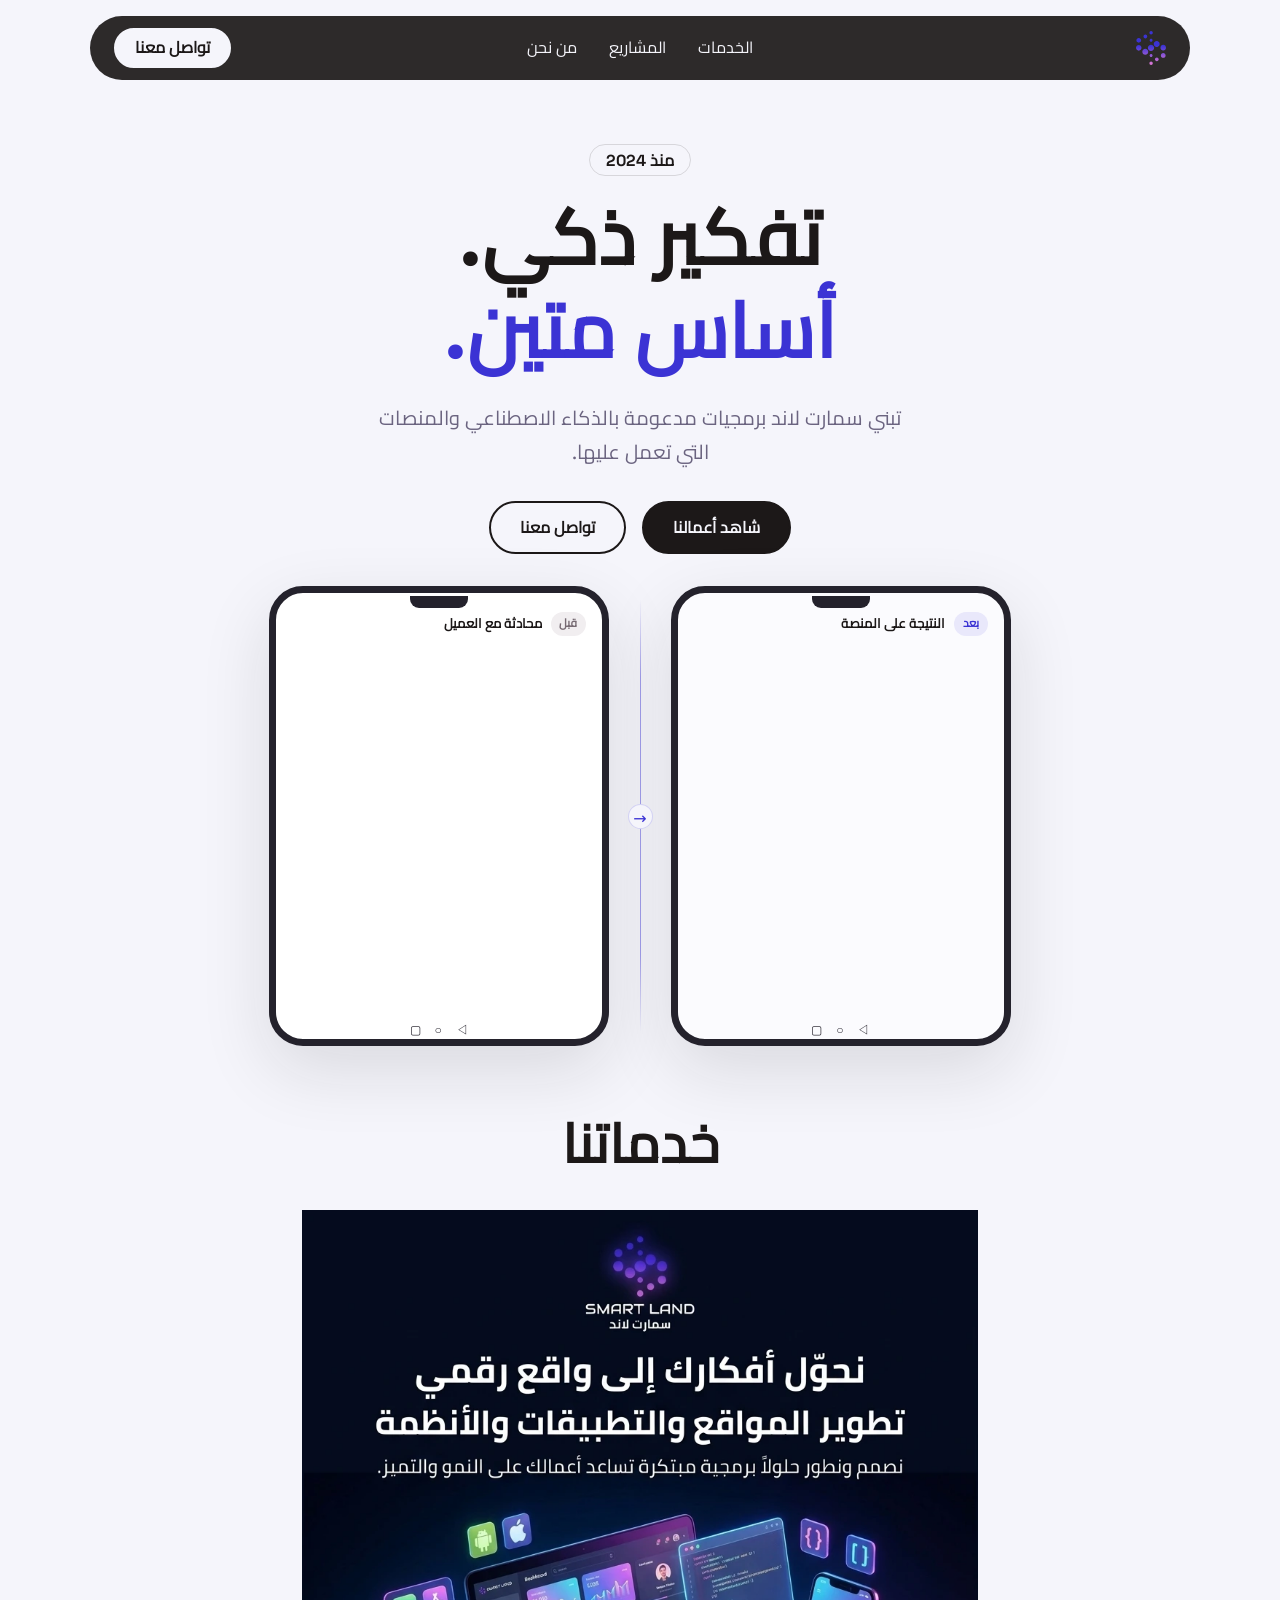
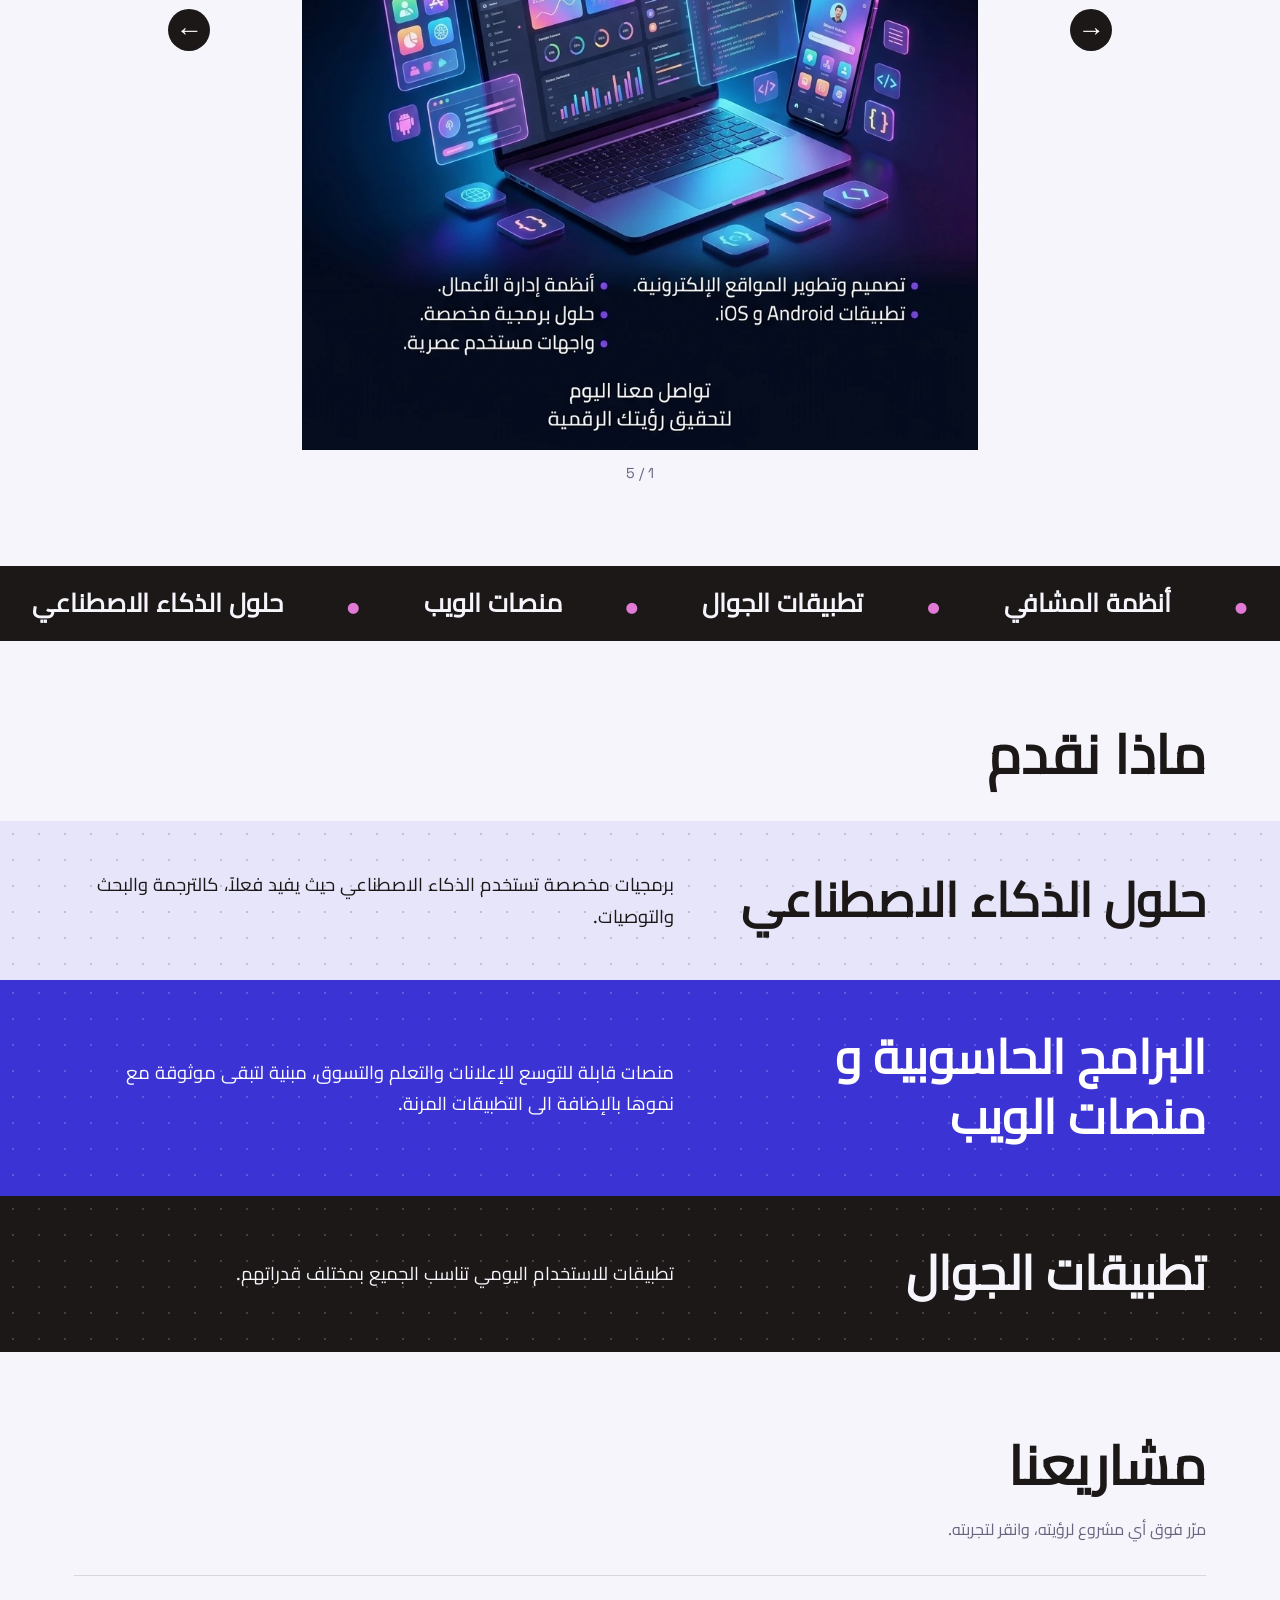
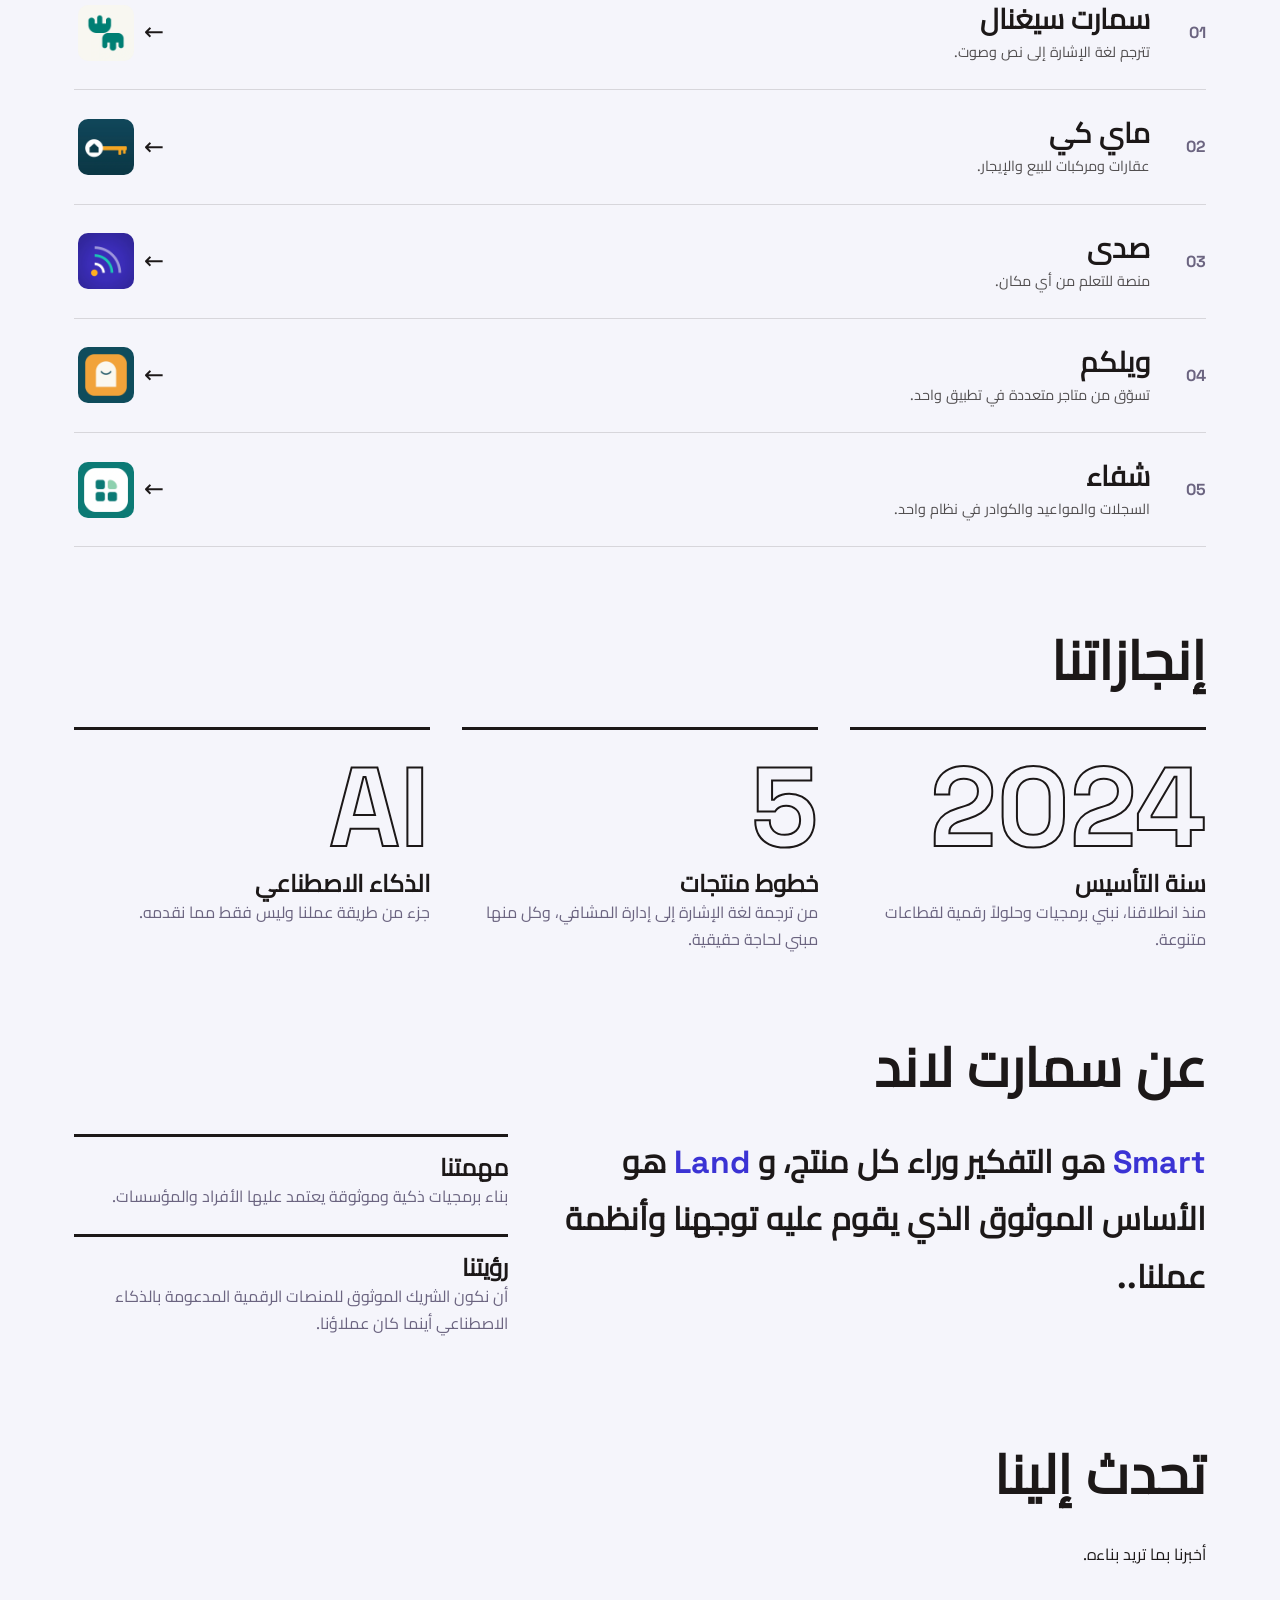
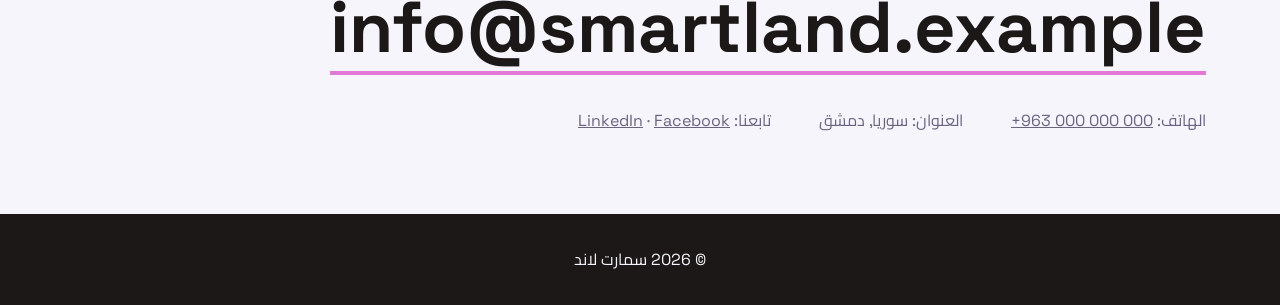
<file: index.html>
<!DOCTYPE html>
<html lang="ar" dir="rtl">
<head>
  <meta charset="UTF-8">
  <meta name="viewport" content="width=device-width, initial-scale=1">
  <title>سمارت لاند | برمجيات وحلول تقنية مدعومة بالذكاء الاصطناعي</title>
  <link rel="stylesheet" href="css/style.css">
  <link rel="icon" href="assets/images/favicon.ico">
</head>
<body>

  <!-- Floating header: logo | links | button. Right-to-left, so the logo is on the right. -->
  <header class="topbar">
    <a class="logo" href="#top"><img src="assets/images/logo.svg" alt="سمارت لاند"></a>
    <nav>
      <a href="#services">الخدمات</a>
      <a href="#products">المشاريع</a>
      <a href="#about">من نحن</a>
    </nav>
    <a class="btn" href="#contact">تواصل معنا</a>
  </header>

  <main id="top">

    <!-- Main message and a looping example of a client request becoming a product. -->
    <section class="hero container">
      <div>
        <p class="kicker">منذ 2024</p>
        <h1>
          <span>تفكير ذكي.</span>
          <span class="blue">أساس متين.</span>
        </h1>
        <p class="sub">تبني سمارت لاند برمجيات مدعومة بالذكاء الاصطناعي والمنصات التي تعمل عليها.</p>
        <div class="actions">
          <a class="btn" href="#products">شاهد أعمالنا</a>
          <a class="btn ghost" href="#contact">تواصل معنا</a>
        </div>
      </div>
      <div class="build-loop" aria-label="مثال على تحويل طلب العميل إلى منصة">
        <section class="chat-panel">
          <div class="panel-heading"><span class="before-label">قبل</span> محادثة مع العميل</div>
          <div class="case-stack">
            <div class="case-scene chat-scene case-one">
              <p class="bubble client-message">أحتاج منصة سهلة لإدارة مواعيد المرضى وملفاتهم.</p>
              <p class="bubble team-message">سننظم المواعيد والسجلات في مكان واحد.</p>
            </div>
          </div>
        </section>
        <div class="flow-divider" aria-hidden="true"><span>→</span></div>
        <section class="app-panel">
          <div class="panel-heading"><span class="after-label">بعد</span> النتيجة على المنصة</div>
          <div class="case-stack app-stack">
            <div class="case-scene app-scene case-one">
              <div class="app-title">إدارة العيادة <i></i></div>
              <div class="app-stats">
                <div><small>مواعيد اليوم</small><strong>24</strong></div>
                <div><small>المرضى</small><strong>128</strong></div>
              </div>
              <div class="app-row"><span>أحمد محمد</span><span>09:30</span><em>مؤكد</em></div>
              <div class="app-row"><span>سارة علي</span><span>10:15</span><em>مؤكد</em></div>
              <div class="app-row"><span>عمر خالد</span><span>11:00</span><em>جديد</em></div>
            </div>
          </div>
        </section>
      </div>
    </section>

    <!-- Services gallery: each fixed-ratio photo replaces the last as you swipe. -->
    <section class="container gallery-section" aria-label="خدماتنا">
      <h2>خدماتنا</h2>
      <div class="gallery" data-gallery>
        <button class="gallery-arrow previous" type="button" aria-label="الصورة السابقة">←</button>
        <div class="gallery-window">
          <div class="gallery-track">
            <figure class="gallery-slide is-active"><img src="assets/images/services/1.webp" alt="خدمات البرمجة وتطوير البرمجيات" loading="lazy"></figure>
            <figure class="gallery-slide"><img src="assets/images/services/2.webp" alt="حلول ذكية للتحول الرقمي" loading="lazy"></figure>
            <figure class="gallery-slide"><img src="assets/images/services/3.webp" alt="الدعم والشراكة المستمرة" loading="lazy"></figure>
            <figure class="gallery-slide"><img src="assets/images/services/4.webp" alt="سمارت لاند للحلول التقنية والبرمجية" loading="lazy"></figure>
            <figure class="gallery-slide"><img src="assets/images/services/5.webp" alt="حلول تقنية متكاملة" loading="lazy"></figure>
          </div>
        </div>
        <button class="gallery-arrow next" type="button" aria-label="الصورة التالية">→</button>
      </div>
      <p class="gallery-count" aria-live="polite">1 / 5</p>
    </section>

    <!-- Moving strip of what we do (main.js duplicates the items so the loop has no gap) -->
    <div class="marquee" aria-hidden="true">
      <div class="track">
        <span>حلول الذكاء الاصطناعي</span>
        <span>منصات الويب</span>
        <span>تطبيقات الجوال</span>
        <span>أنظمة المشافي</span>
        <span>التعلم عن بعد</span>
        <span>التسوق الإلكتروني</span>
        <span>برمجيات ذكية  </span>
        <span>دعم تقني  24/7 </span>
      </div>
    </div>

    <!-- Services: three layers, from light "smart" at the top to solid "land" at the bottom -->
    <section id="services" class="strata">
      <div class="container"><h2>ماذا نقدم</h2></div>
      <div class="layer l1">
        <div class="container inner">
          <h3>حلول الذكاء الاصطناعي</h3>
          <p>برمجيات مخصصة تستخدم الذكاء الاصطناعي حيث يفيد فعلاً، كالترجمة والبحث والتوصيات.</p>
        </div>
      </div>
      <div class="layer l2">
        <div class="container inner">
          <h3>البرامج الحاسوبية و منصات الويب</h3>
          <p>منصات قابلة للتوسع للإعلانات والتعلم والتسوق، مبنية لتبقى موثوقة مع نموها بالإضافة الى التطبيقات المرنة.</p>
        </div>
      </div>
      <div class="layer l3">
        <div class="container inner">
          <h3>تطبيقات الجوال</h3>
          <p>تطبيقات للاستخدام اليومي تناسب الجميع بمختلف قدراتهم.</p>
        </div>
      </div>
    </section>

    <!-- Project list: selecting a row opens that project's fullscreen video. -->
    <section id="products" class="container">
      <h2>مشاريعنا</h2>
      <p class="note">مرّر فوق أي مشروع لرؤيته، وانقر لتجربته.</p>
      <ol class="index">
        <li>
          <button class="item" data-open="d-signal">
            <span class="num">01</span>
            <span class="text"><strong>سمارت سيغنال </strong><small>تترجم لغة الإشارة إلى نص وصوت.</small></span>
            <span class="arrow">←</span>
            <img class="project-logo" src="assets/images/smartsignal.webp" alt="تطبيق Smart Signal يترجم لغة الإشارة" loading="lazy">
          </button>
        </li>
        <li>
          <button class="item" data-open="d-mykey">
            <span class="num">02</span>
            <span class="text"><strong>ماي كي</strong><small>عقارات ومركبات للبيع والإيجار.</small></span>
            <span class="arrow">←</span>
            <img class="project-logo" src="assets/images/mykey.webp" alt="منصة MyKey للعقارات والمركبات" loading="lazy">
          </button>
        </li>
        <li>
          <button class="item" data-open="d-sada">
            <span class="num">03</span>
            <span class="text"><strong>صدى</strong><small>منصة للتعلم من أي مكان.</small></span>
            <span class="arrow">←</span>
            <img class="project-logo" src="assets/images/sada.webp" alt="منصة Sada للتعلم عن بعد" loading="lazy">
          </button>
        </li>
        <li>
          <button class="item" data-open="d-welcome">
            <span class="num">04</span>
            <span class="text"><strong>ويلكم</strong><small>تسوّق من متاجر متعددة في تطبيق واحد.</small></span>
            <span class="arrow">←</span>
            <img class="project-logo" src="assets/images/welcome.webp" alt="تطبيق Welcome للتسوق من متاجر متعددة" loading="lazy">
          </button>
        </li>
        <li>
          <button class="item" data-open="d-hospital">
            <span class="num">05</span>
            <span class="text"><strong>شفاء</strong><small>السجلات والمواعيد والكوادر في نظام واحد.</small></span>
            <span class="arrow">←</span>
            <img class="project-logo" src="assets/images/shifaa.webp" alt="نظام إدارة المشافي" loading="lazy">
          </button>
        </li>
      </ol>
    </section>

    <!-- Achievements -->
    <section class="container">
      <h2>إنجازاتنا</h2>
      <div class="facts">
        <div>
          <b class="big">2024</b>
          <h3>سنة التأسيس</h3>
          <p>منذ انطلاقنا، نبني برمجيات وحلولاً رقمية لقطاعات متنوعة.</p>
        </div>
        <div>
          <b class="big">5</b>
          <h3>خطوط منتجات</h3>
          <p>من ترجمة لغة الإشارة إلى إدارة المشافي، وكل منها مبني لحاجة حقيقية.</p>
        </div>
        <div>
          <b class="big">AI</b>
          <h3>الذكاء الاصطناعي</h3>
          <p>جزء من طريقة عملنا وليس فقط مما نقدمه.</p>
        </div>
      </div>
    </section>

    <!-- About -->
    <section id="about" class="container">
      <h2>عن سمارت لاند</h2>
      <div class="about">
        <p class="statement"><em>Smart </em> هو التفكير وراء كل منتج، و<em> Land </em>  هو الأساس الموثوق الذي يقوم عليه توجهنا وأنظمة عملنا..</p>
        <div>
          <div class="mv">
            <h3>مهمتنا</h3>
            <p>بناء برمجيات ذكية وموثوقة يعتمد عليها الأفراد والمؤسسات.</p>
          </div>
          <div class="mv">
            <h3>رؤيتنا</h3>
            <p>أن نكون الشريك الموثوق للمنصات الرقمية المدعومة بالذكاء الاصطناعي أينما كان عملاؤنا.</p>
          </div>
        </div>
      </div>
    </section>

    <!-- Contact: the email is the headline -->
    <section id="contact" class="container contact">
      <h2>تحدث إلينا</h2>
      <p>أخبرنا بما تريد بناءه.</p>
      <a class="mail" href="mailto:info@smartland.example">info@smartland.example</a>
      <div class="details">
        <p>الهاتف: <a href="tel:+963000000000" dir="ltr">+963 000 000 000</a></p>
        <p>العنوان: سوريا, دمشق</p>
        <p>تابعنا: <a href="#">LinkedIn</a> · <a href="#">Facebook</a></p>
      </div>
    </section>

  </main>

  <footer>
    <p>© 2026 سمارت لاند</p>
  </footer>

  <!-- Each project opens only its supplied video in a fullscreen player. -->
  <dialog id="d-signal" class="project-dialog">
    <form method="dialog"><button class="close" aria-label="إغلاق">×</button></form>
    <video class="project-video" controls playsinline preload="metadata"><source src="assets/video/SmartSignal.mp4" type="video/mp4"></video>
  </dialog>
  <dialog id="d-mykey" class="project-dialog">
    <form method="dialog"><button class="close" aria-label="إغلاق">×</button></form>
    <video class="project-video" controls playsinline preload="metadata"><source src="assets/video/MyKey.mp4" type="video/mp4"></video>
  </dialog>
  <dialog id="d-sada" class="project-dialog">
    <form method="dialog"><button class="close" aria-label="إغلاق">×</button></form>
    <video class="project-video" controls playsinline preload="metadata"><source src="assets/video/Sada.mp4" type="video/mp4"></video>
  </dialog>
  <dialog id="d-welcome" class="project-dialog">
    <form method="dialog"><button class="close" aria-label="إغلاق">×</button></form>
    <video class="project-video" controls playsinline preload="metadata"><source src="assets/video/Welcome.mp4" type="video/mp4"></video>
  </dialog>
  <dialog id="d-hospital" class="project-dialog">
    <form method="dialog"><button class="close" aria-label="إغلاق">×</button></form>
    <video class="project-video" controls playsinline preload="metadata"><source src="assets/video/shifaa.mp4" type="video/mp4"></video>
  </dialog>

  <script src="js/main.js"></script>
</body>
</html>
</file>
<file: css/style.css>
/* Local typefaces: Arabic uses Cairo; Latin characters use Space Grotesk. */
@font-face {
  font-family: 'Cairo';
  src: url('../assets/fonts/Cairo-Regular.ttf') format('truetype');
  font-weight: 400;
  font-display: swap;
  unicode-range: U+0600-06FF, U+0750-077F, U+FB50-FDFF, U+FE70-FEFC, U+200C-200E;
}

@font-face {
  font-family: 'Space Grotesk';
  src: url('../assets/fonts/SpaceGrotesk-VariableFont_wght.ttf') format('truetype');
  font-weight: 300 700;
  font-display: swap;
  unicode-range: U+0000-00FF, U+0131, U+0152-0153, U+02BB-02BC, U+02C6, U+02DA, U+02DC, U+2000-206F, U+20AC, U+2122;
}

/* Brand colors */
:root {
  --bg: #F5F5FB;
  --ink: #1C1818;
  --muted: #6B6480;
  --blue: #3B33D4;
  --pink: #E17AD5;
  --line: rgba(28, 24, 24, 0.14);
  --radius: 28px;
}

/* Base styles */
* { margin: 0; padding: 0; box-sizing: border-box; }
html { scroll-behavior: smooth; scroll-padding-top: 90px; }

body {
  font-family: 'Space Grotesk', 'Cairo', system-ui, sans-serif;
  line-height: 1.7;
  color: var(--ink);
  background: var(--bg);
  overflow-x: hidden;
}

img, video { display: block; max-width: 100%; }
a { color: inherit; }
h1, h2, h3 { line-height: 1.25; font-weight: 800; }
em { font-style: normal; font-weight: 800; color: var(--blue); }
:focus-visible { outline: 3px solid var(--blue); outline-offset: 3px; }

/* Shared layout and buttons */
.container { max-width: 1180px; margin: 0 auto; padding: 5rem 1.5rem 0; }
h2 { font-size: clamp(2rem, 4.5vw, 3.4rem); margin-bottom: 2rem; }

.btn {
  display: inline-block;
  padding: 0.7rem 1.8rem;
  border: 2px solid var(--ink);
  border-radius: 999px;
  background: var(--ink);
  color: var(--bg);
  font-weight: 700;
  text-decoration: none;
}
.btn:hover { background: var(--blue); border-color: var(--blue); }
.btn.ghost { background: none; color: var(--ink); }
.btn.ghost:hover { background: var(--ink); color: var(--bg); border-color: var(--ink); }

/* Sticky header */
.topbar {
  position: sticky; top: 1rem; z-index: 10;
  display: grid;
  grid-template-columns: 1fr auto 1fr;
  align-items: center;
  width: min(1100px, calc(100% - 2rem));
  height: 64px;
  margin: 1rem auto 0;
  padding: 0 1.5rem;
  border-radius: 999px;
  background: rgba(28, 24, 24, 0.92);
  backdrop-filter: blur(8px);
  color: var(--bg);
}
.logo img { height: 34px; width: auto; }
.topbar nav { display: flex; gap: 2rem; }
.topbar nav a { text-decoration: none; }
.topbar nav a:hover { color: var(--pink); }
.topbar .btn { justify-self: end; padding: 0.25rem 1.2rem; background: var(--bg); color: var(--ink); border-color: var(--bg); }
.topbar .btn:hover { background: var(--pink); border-color: var(--pink); }

/* Hero and animated client-to-product workflow (AI Assistance)*/
.hero { display: grid; gap: 3rem; align-items: center; padding-top: 4rem; }
@media (min-width: 801px) {
  /* Give the animation a full-width row on larger screens. */
  .hero { display: flex; flex-direction: column; align-items: stretch; gap: 2rem; }
  .hero > div:first-child { max-width: 820px; margin-inline: auto; text-align: center; }
  .hero .sub { margin-inline: auto; }
  .hero .actions { justify-content: center; }
}
.kicker { display: inline-block; margin-bottom: 1rem; padding: 0.1rem 1rem; border: 1px solid var(--line); border-radius: 999px; font-weight: 700; }
.hero h1 { font-size: clamp(2.5rem, 6vw, 5rem); font-weight: 900; line-height: 1.2; margin-bottom: 1.5rem; }
.hero h1 span { display: block; }
.hero h1 .blue { color: var(--blue); }
.sub { max-width: 34rem; margin-bottom: 2rem; font-size: 1.25rem; color: var(--muted); }
.actions { display: flex; gap: 1rem; flex-wrap: wrap; }

.build-loop { display: grid; grid-template-columns: minmax(0, 340px) 36px minmax(0, 340px); justify-content: center; gap: 0.8rem; align-items: stretch; direction: ltr; }
.chat-panel, .app-panel { position: relative; min-width: 0; overflow: hidden; border: 7px solid #24222c; border-radius: 34px; background: #fff; box-shadow: 0 24px 70px rgba(28, 24, 24, 0.12); direction: rtl; }
.chat-panel::before, .app-panel::before { content: ""; position: absolute; z-index: 2; top: 3px; left: 50%; width: 58px; height: 12px; border-radius: 0 0 9px 9px; background: #24222c; transform: translateX(-50%); }
.chat-panel::after, .app-panel::after { content: "◁　○　▢"; position: absolute; bottom: 3px; left: 50%; color: #24222c; font: 12px/1 Arial, sans-serif; letter-spacing: 1px; transform: translateX(-50%); }
.chat-panel { min-height: 460px; padding: 1rem; }
.before-label, .after-label { padding: 0.15rem 0.55rem; border-radius: 999px; font-size: 0.72rem; }
.before-label { background: #f1eef0; color: #776b73; }
.after-label { background: #e9e8fb; color: var(--blue); }
.flow-divider { display: grid; place-items: center; position: relative; color: var(--blue); }
.flow-divider::before { content: ""; position: absolute; inset-block: 0.8rem; inset-inline-start: 50%; width: 1px; background: linear-gradient(transparent, var(--blue) 18%, var(--blue) 82%, transparent); opacity: 0.45; }
.flow-divider span { z-index: 1; display: grid; width: 25px; height: 25px; place-items: center; border: 1px solid rgba(59,51,212,.18); border-radius: 50%; background: var(--bg); font-size: 1rem; }
.panel-heading { display: flex; align-items: center; gap: 0.55rem; min-height: 30px; font-size: 0.82rem; font-weight: 800; }
.case-stack { position: relative; height: 320px; margin-top: 0.7rem; }
.case-scene {
  position: absolute;
  inset: 0;
  opacity: 0;
  transform: translateY(7px);
  animation-duration: 17.1s;
  animation-timing-function: ease-in-out;
  animation-iteration-count: infinite;
}
.chat-scene { display: flex; flex-direction: column; justify-content: center; gap: 0.8rem; animation-name: chat-cycle; }
/* Keep the single example on a consistent loop. */
.case-one { animation-delay: 0s; }
.bubble { max-width: 96%; padding: 0.7rem 0.8rem; border-radius: 14px; font-size: 0.9rem; line-height: 1.65; opacity: 0; transform: translateY(6px); animation: message-in 17.1s ease-in-out infinite; }
.case-one .client-message { animation-delay: 0s; }
.case-one .team-message { animation-delay: 3.87s; }
.client-message { align-self: flex-start; border-bottom-right-radius: 4px; background: #f0eff8; }
.team-message { align-self: flex-end; border-bottom-left-radius: 4px; background: #e9e8fb; }
.app-panel { min-height: 460px; padding: 1rem; background: #fbfbfe; }
.app-mark { display: grid; width: 24px; height: 24px; place-items: center; border-radius: 7px; background: var(--blue); color: white; font: 700 0.85rem 'Space Grotesk', sans-serif; }
.app-stack { height: 320px; }
.app-scene { display: flex; flex-direction: column; justify-content: center; animation-name: result-cycle; }
.app-title { display: flex; align-items: center; justify-content: space-between; margin-bottom: 0.8rem; font-size: 0.95rem; font-weight: 800; }
.app-title i { width: 22px; height: 22px; border: 1px solid var(--line); border-radius: 7px; }
.app-stats { display: grid; grid-template-columns: 1fr 1fr; gap: 0.5rem; margin-bottom: 0.8rem; }
.app-stats div { padding: 0.55rem; border: 1px solid var(--line); border-radius: 10px; background: white; }
.app-stats small, .app-stats strong { display: block; }
.app-stats small { color: var(--muted); font-size: 0.62rem; }
.app-stats strong { margin-top: 0.12rem; font: 700 1.2rem 'Space Grotesk', sans-serif; }
.app-row { display: grid; grid-template-columns: 1.2fr 0.7fr 0.55fr; align-items: center; gap: 0.2rem; padding: 0.55rem 0; border-top: 1px solid var(--line); font-size: 0.65rem; }
.app-row em { justify-self: start; padding: 0.1rem 0.3rem; border-radius: 999px; background: #e8f6ef; color: #34845d; font-size: 0.58rem; font-style: normal; }
@keyframes chat-cycle {
  0%, 4% { opacity: 0; transform: translateY(7px); }
  5%, 48% { opacity: 1; transform: translateY(0); }
  53%, 100% { opacity: 0; transform: translateY(-4px); }
}

@keyframes message-in {
  0%, 4% { opacity: 0; transform: translateY(6px); }
  5%, 48% { opacity: 1; transform: translateY(0); }
  53%, 100% { opacity: 0; transform: translateY(-3px); }
}

@keyframes result-cycle {
  0%, 54% { opacity: 0; transform: translateY(7px); }
  59%, 96% { opacity: 1; transform: translateY(0); }
  100% { opacity: 0; transform: translateY(-4px); }
}

/* Marquee of services */
.marquee { margin-top: 5rem; padding: 1rem 0; background: var(--ink); color: var(--bg); overflow: hidden; direction: ltr; }
.track { display: flex; width: max-content; animation: slide 40s linear infinite; }
.track span { padding: 0 2rem; font-size: 1.6rem; font-weight: 800; white-space: nowrap; }
.track span::after { content: "●"; margin-inline-start: 4rem; color: var(--pink); font-size: 0.9rem; }
@keyframes slide { to { transform: translateX(-50%); } }

/* Services */
.strata { padding-top: 0; }
.layer { position: relative; overflow: hidden; padding: 3rem 0; }
.layer .container { padding-top: 0; }
.inner { display: grid; grid-template-columns: 1fr 1.2fr; gap: 2rem; align-items: center; position: relative; }
.layer h3 { font-size: clamp(1.8rem, 4vw, 3rem); font-weight: 900; }
.layer p { font-size: 1.15rem; }
.layer::before {
  content: "";
  position: absolute; inset: 0;
  background-image: radial-gradient(currentColor 1.5px, transparent 1.5px);
  background-size: 26px 26px;
  opacity: 0.18;
}
.l1 { background: #E6E5FA; }
.l2 { background: var(--blue); color: #fff; }
.l3 { background: var(--ink); color: var(--bg); }

/* Project list and logos */
.gallery-section { padding-top: 4rem; }
.gallery-section h2 { text-align: center; }
.gallery { position: relative; max-width: 840px; margin: 0 auto; }
.gallery-window { overflow: hidden; border-radius: 48px; touch-action: pan-y; }
.gallery-track { position: relative; aspect-ratio: 1 / 1; }
.gallery-slide { position: absolute; inset: 0; opacity: 0; transform: scale(.98); transition: opacity .45s ease, transform .6s ease; pointer-events: none; }
.gallery-slide.is-active { opacity: 1; transform: scale(1); pointer-events: auto; }
.gallery-slide img { display: block; width: 100%; height: 100%; object-fit: contain; border-radius: 48px; }
.gallery-arrow { position: absolute; z-index: 1; top: 50%; display: grid; width: 42px; height: 42px; place-items: center; border: 0; border-radius: 50%; background: var(--ink); color: white; font-size: 1.7rem; cursor: pointer; direction: ltr; transform: translateY(-50%); }
.gallery-arrow:hover { background: var(--blue); }
.gallery-arrow.previous { left: -3.25rem; }
.gallery-arrow.next { right: -3.25rem; }
.gallery-count { margin-top: 0.7rem; color: var(--muted); text-align: center; font-size: 0.9rem; }

.note { margin: -1rem 0 2rem; color: var(--muted); }
.index { list-style: none; border-bottom: 1px solid var(--line); }

.item {
  position: relative;
  display: grid;
  grid-template-columns: 3.5rem minmax(0, 1fr) 2rem 64px;
  align-items: center;
  width: 100%;
  padding: 1.5rem 0;
  border: 0;
  border-top: 1px solid var(--line);
  background: none;
  color: inherit;
  font: inherit;
  text-align: start;
  cursor: pointer;
  transition: background 0.3s, color 0.3s, padding 0.3s;
}
.num { font-weight: 700; color: var(--muted); }
.text { min-width: 0; }
.text strong { display: block; font-size: clamp(1.25rem, 2.2vw, 2rem); font-weight: 900; line-height: 1.35; overflow-wrap: anywhere; }
.text small { font-size: 0.9rem; line-height: 1.6; opacity: 0.75; }
.arrow { justify-self: center; font-size: 1.5rem; transition: transform 0.3s; }

.item:hover { padding-inline: 1.5rem; background: var(--ink); color: var(--bg); }
.item:hover .num { color: var(--pink); }
.item:hover .arrow { transform: translateX(-10px); }
.project-logo { width: 56px; height: 56px; max-width: 56px; max-height: 56px; justify-self: center; flex: none; border-radius: 10px; object-fit: contain; }

/* Achievements */
.facts { display: grid; grid-template-columns: repeat(3, 1fr); gap: 2rem; }
.facts > div { padding-top: 1rem; border-top: 3px solid var(--ink); }
.big {
  display: block;
  font-size: clamp(4rem, 9vw, 7rem);
  font-weight: 900;
  line-height: 1.1;
  color: transparent;
  -webkit-text-stroke: 2px var(--ink);
}
.facts h3 { font-size: 1.5rem; }
.facts p { color: var(--muted); }

/* About */
.about { display: grid; grid-template-columns: 1.5fr 1fr; gap: 3rem; }
.statement { font-size: clamp(1.4rem, 2.6vw, 2rem); font-weight: 700; line-height: 1.8; }
.mv { padding: 1rem 0 1.5rem; border-top: 3px solid var(--ink); }
.mv h3 { font-size: 1.5rem; }
.mv p { color: var(--muted); }

/* Contact */
.contact { padding-bottom: 5rem; }
.mail {
  display: inline-block;
  margin: 1rem 0 2rem;
  font-size: clamp(1.6rem, 6vw, 4.5rem);
  font-weight: 900;
  line-height: 1.2;
  direction: ltr;
  text-decoration: none;
  border-bottom: 4px solid var(--pink);
  transition: background 0.3s;
}
.mail:hover { background: var(--pink); }
.details { display: flex; flex-wrap: wrap; gap: 0.2rem 3rem; color: var(--muted); }
.details a:hover { color: var(--blue); }

footer { padding: 2rem 1.5rem; background: var(--ink); color: var(--bg); text-align: center; }

/* Project videos fill the screen; the X button remains above the player. */
.project-dialog {
  position: fixed;
  inset: 0;
  width: 100vw;
  height: 100dvh;
  max-width: none;
  max-height: none;
  margin: 0;
  padding: 0;
  border: 0;
  border-radius: 0;
  overflow: hidden;
  background: #000;
}
.project-dialog::backdrop { background: #000; }
.project-dialog .project-video { display: block; width: 100%; height: 100%; max-height: none; margin: 0; background: #000; object-fit: contain; }

.project-dialog .close {
  position: fixed;
  z-index: 2;
  top: 1rem;
  inset-inline-end: 1rem;
  width: 48px;
  height: 48px;
  border: 0;
  border-radius: 50%;
  background: rgba(255,255,255,.94);
  font: inherit;
  font-size: 1.7rem;
  cursor: pointer;
}
.project-dialog .close:hover { background: var(--pink); }

/* Freeze on the first example for reduced-motion users. */
@media (prefers-reduced-motion: reduce) {
  .track { animation: none; }
  .case-scene { animation: none; opacity: 0; transform: none; }
  .chat-scene.case-one { opacity: 1; }
  .app-scene.case-one { opacity: 1; }
  .case-one .bubble { animation: none; opacity: 1; transform: none; }
}

/* Small screens */
@media (max-width: 800px) {
  .container { padding-top: 3.5rem; }
  .topbar { grid-template-columns: auto 1fr; padding: 0 1.2rem; }
  .topbar nav { gap: 0.9rem; font-size: 0.85rem; justify-self: end; }
  .topbar .btn { display: none; }
  .hero, .facts, .about { grid-template-columns: 1fr; }
  .hero h1 { font-size: clamp(2.3rem, 10vw, 4rem); }
  .layer .inner { grid-template-columns: 1fr; }
  .build-loop { max-width: 760px; margin-inline: auto; grid-template-columns: minmax(0, 1fr) 20px minmax(0, 1fr); gap: 0.4rem; }
  .chat-panel, .app-panel { min-height: 380px; padding: 0.7rem; border-width: 5px; border-radius: 28px; }
  .panel-heading { gap: 0.3rem; font-size: 0.7rem; }
  .case-stack, .app-stack { height: 250px; }
  .item { grid-template-columns: 2rem minmax(0, 1fr) 1.5rem 48px; gap: 0.35rem; }
  .project-logo { width: 44px; height: 44px; max-width: 44px; max-height: 44px; }
  .gallery { margin-inline: 2.5rem; }
  .gallery-arrow.previous { left: -2.25rem; }
  .gallery-arrow.next { right: -2.25rem; }
}

/* Stack the phone views on narrow screens so each stays readable. */
@media (max-width: 560px) {
  .build-loop {
    grid-template-columns: minmax(0, 240px);
    max-width: 240px;
    gap: 0.35rem;
  }
  .chat-panel, .app-panel { min-height: 300px; padding: 0.5rem; }
  .case-stack, .app-stack { height: 180px; }
  .flow-divider { min-height: 32px; }
  .flow-divider::before {
    inset: auto 25% 50%;
    width: auto;
    height: 1px;
    background: linear-gradient(90deg, transparent, var(--blue), transparent);
  }
  .flow-divider span { transform: rotate(90deg); }
}
</file>
